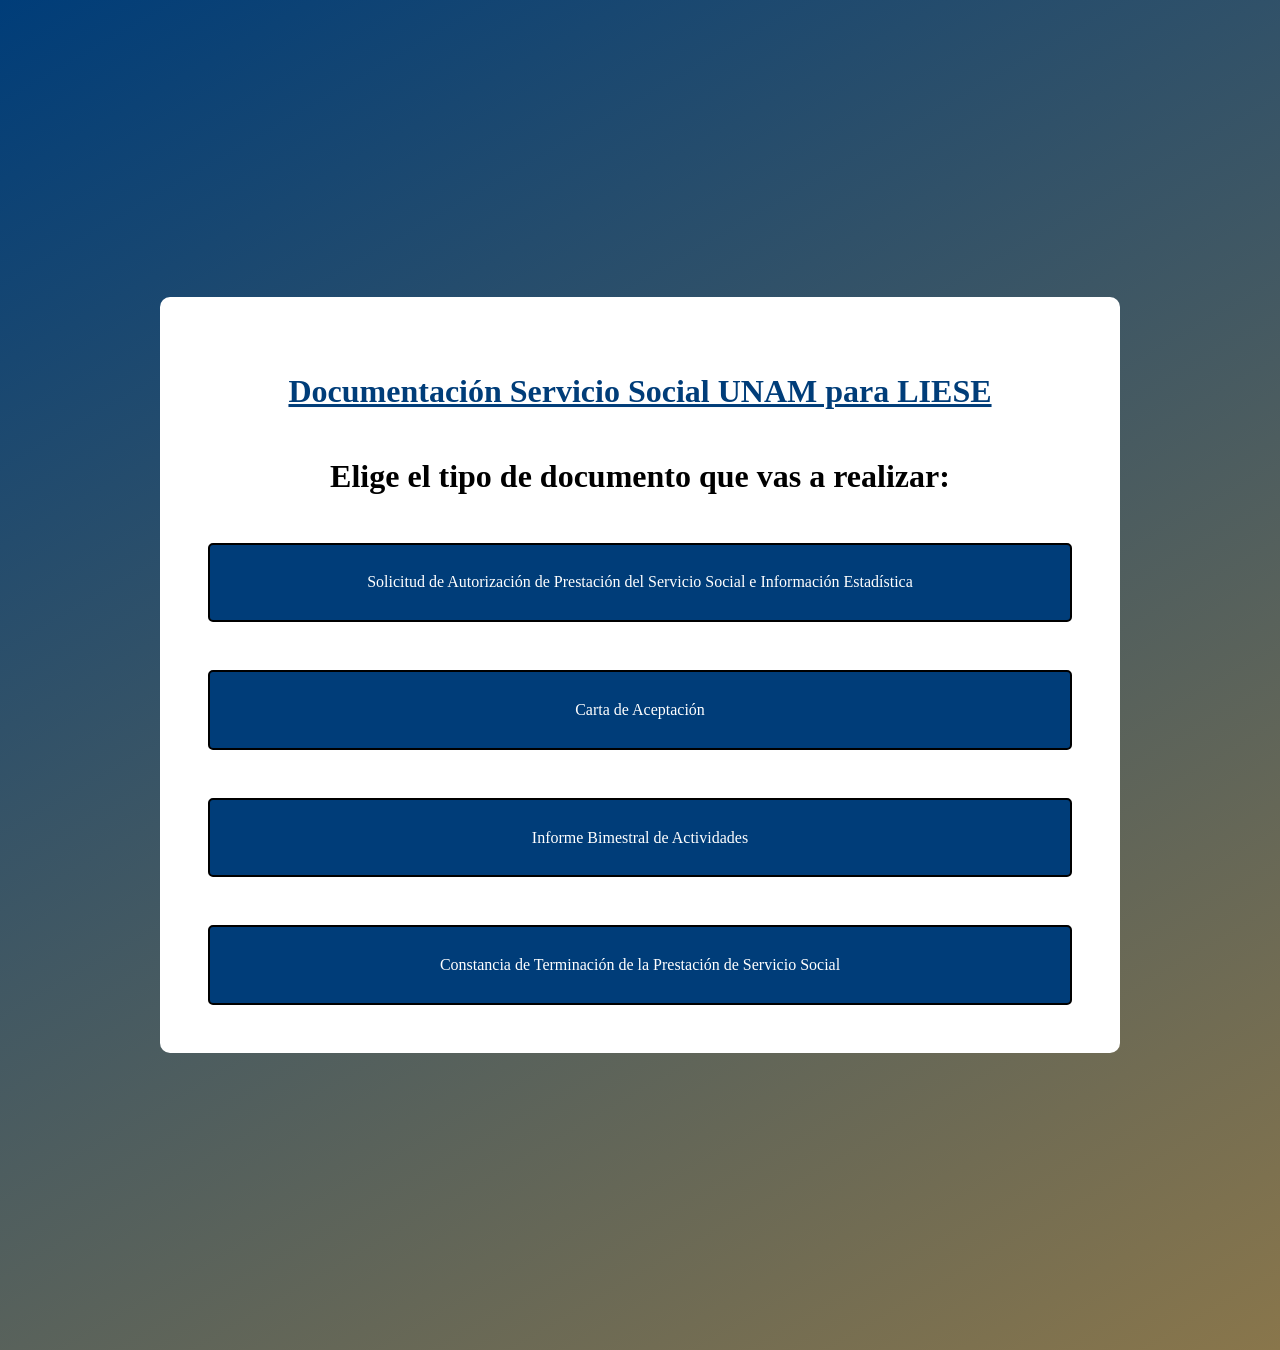
<file: index.html>
<!DOCTYPE html>
<html lang="en">
<head>
    <meta charset="UTF-8">
    <meta name="viewport" content="width=device-width, initial-scale=1.0">
    <title>Documentación Servicio Social UNAM</title>
    <link rel="stylesheet" href="style.css">
</head>
<script>
    function cartaSolicitud(){
        document.getElementById("cartaSolicitud").onclick = function(){
            window.location.href = "cartaSolicitud.html";
        }
    }
    function cartaAceptacion(){
        document.getElementById("cartaAceptacion").onclick = function(){
            window.location.href = "cartaAceptacion.html";
        }
    }
    function informeActividades(){
        document.getElementById("informeActividades").onclick = function(){
            window.location.href = "informeActividades.html";
        }
    }
    function constanciaTerminacion(){
        document.getElementById("constanciaTerminacion").onclick = function(){
            window.location.href = "constanciaTerminacion.html";
        }
    }
    
</script>
<body>
    <div class="contenedor01">
        <h1 class="docSStitulo">Documentación Servicio Social UNAM para LIESE</h1>
        <h1>Elige el tipo de documento que vas a realizar:</h1>
        <div class="boton1" id="cartaSolicitud" onclick="cartaSolicitud()">Solicitud de Autorización de Prestación del Servicio Social e Información Estadística</div>
        <div class="boton2" id="cartaAceptacion" onclick="cartaAceptacion()">Carta de Aceptación</div>
        <div class="boton3" id="informeActividades" onclick="informeActividades()">Informe Bimestral de Actividades</div>
        <div class="boton4" id="constanciaTerminacion" onclick="constanciaTerminacion()">Constancia de Terminación de la Prestación de Servicio Social</div>
    </div>
</body>
</html>
</file>
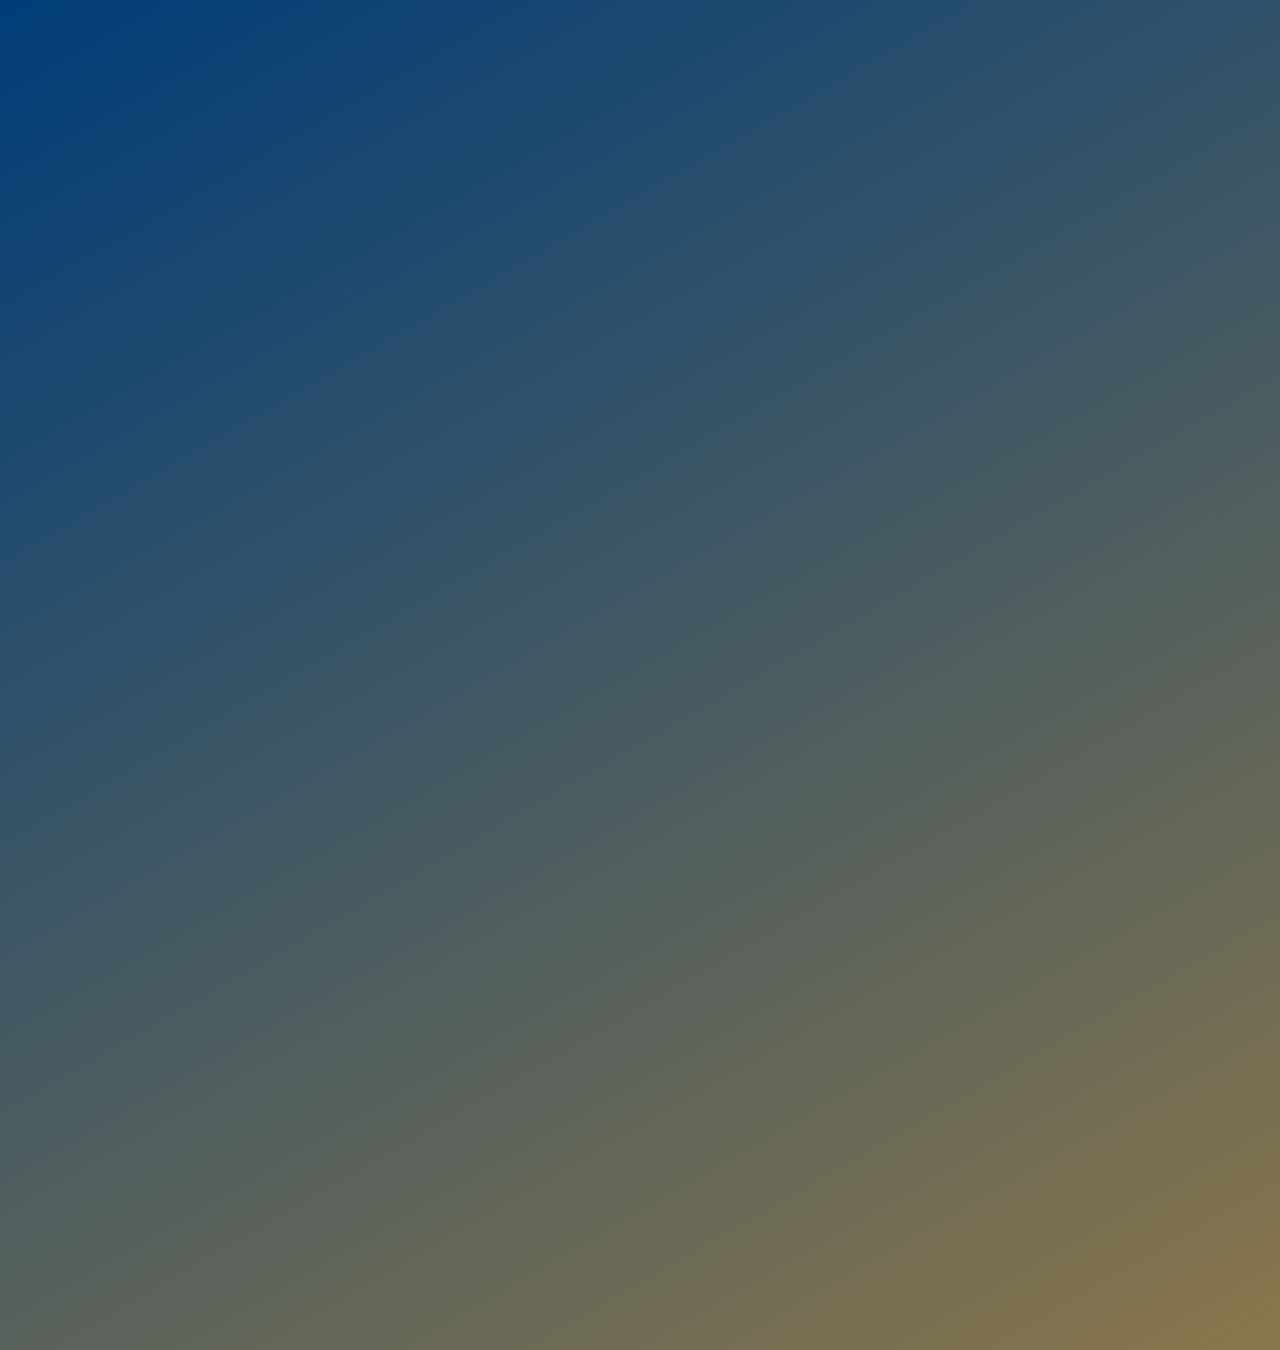
<file: cartaAceptacion.html>
<!DOCTYPE html>
<html lang="en">
<head>
    <meta charset="UTF-8">
    <meta name="viewport" content="width=device-width, initial-scale=1.0">
    <title>Carta de Aceptación</title>
    <link rel="stylesheet" href="style.css">
</head>
<body>
    
</body>
</html>
</file>
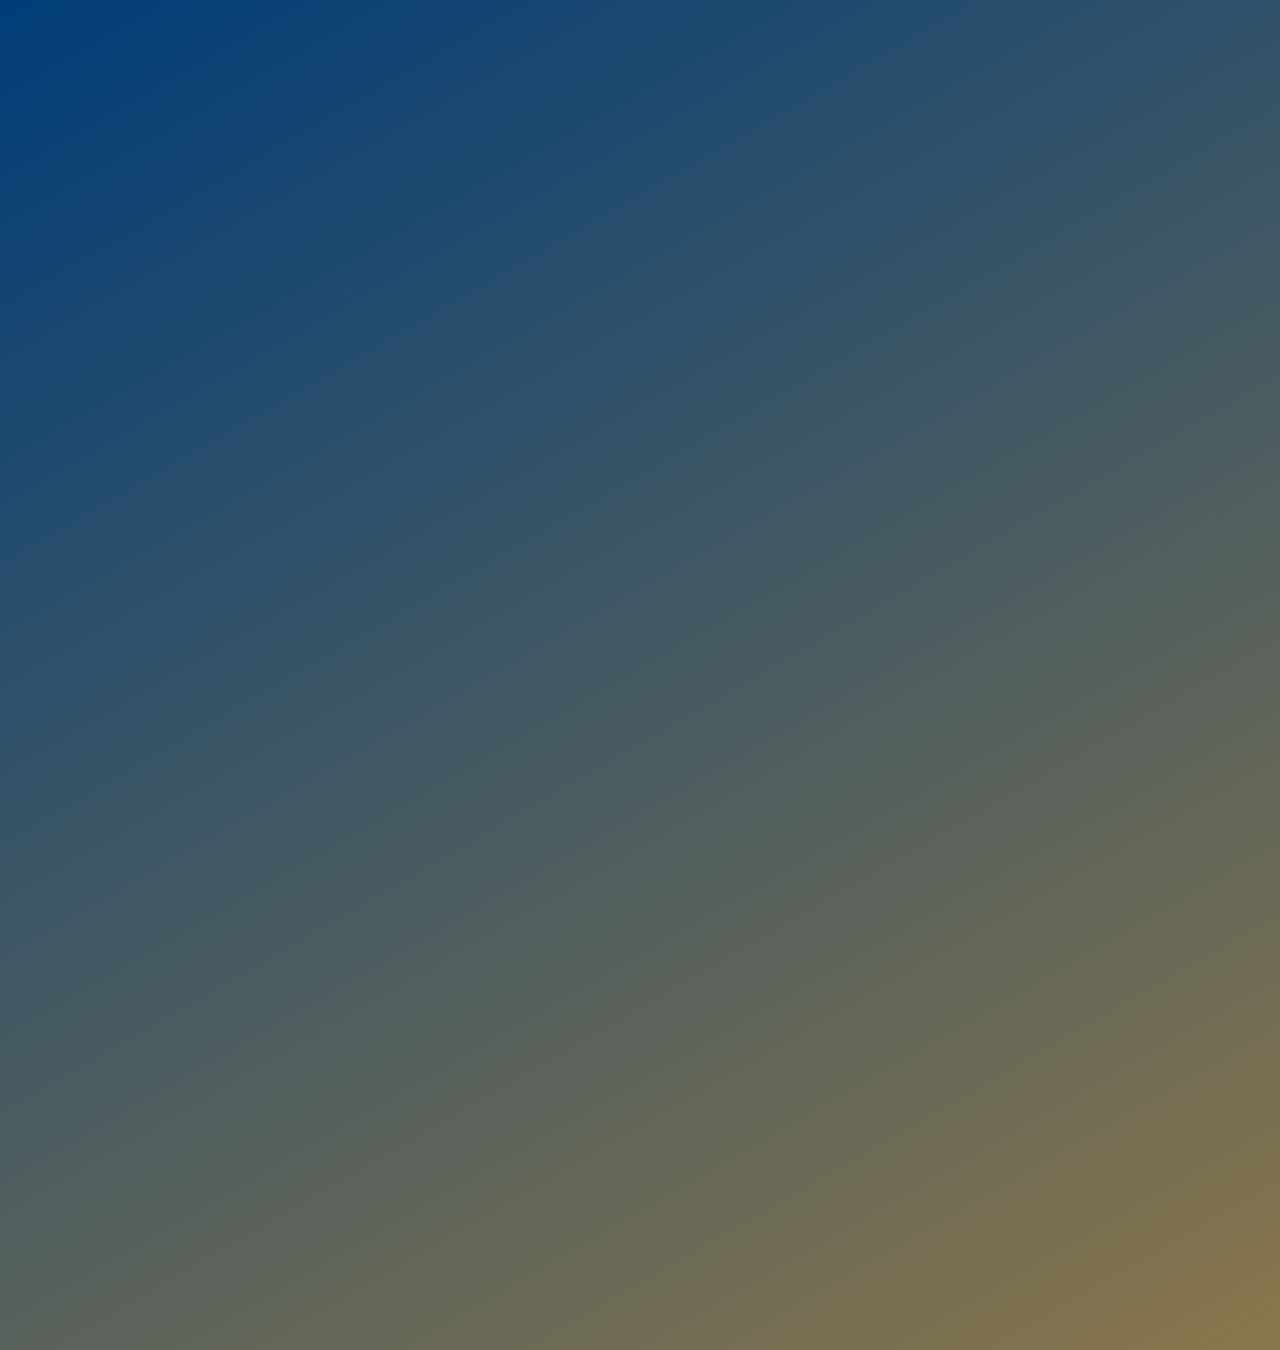
<file: constanciaTerminacion.html>
<!DOCTYPE html>
<html lang="en">
<head>
    <meta charset="UTF-8">
    <meta name="viewport" content="width=device-width, initial-scale=1.0">
    <title>Document</title>
    <link rel="stylesheet" href="style.css">
</head>
<body>
    
</body>
</html>
</file>
<file: style.css>
body{
    margin: 0;
    padding: 0;
    font-family: Verdana;
    background: linear-gradient(150deg,#003D79,#89764b);
    height: auto;
    min-height: 150vh;
    overflow: auto;
    position: relative;
    z-index: -1;
}
.contenedor01{
    position: absolute;
    top: 50%;
    left: 50%;
    transform: translate(-50%,-50%);
    width: 75%;
    background-color: white;
    border-radius: 10px;
}
.contenedor01 h1{
    margin: 5%;
    text-align: center;
}
.contenedor01 h1.docSStitulo{
    text-decoration: underline;
    color:#003D79;
    margin-top: 2cm;
}
.contenedor01 input{
    margin: 5%;
    display: flex;
    justify-content: center;
    align-items: center;
    font-family: verdana;
}
.boton1, .boton2, .boton3, .boton4 {
    margin: 5%;
    display: flex;
    justify-content: center;
    align-items: center;
    text-align: center;
    padding: 3%;
    border: 2px;
    border-style: solid;
    border-color: black;
    background-color: #003D79;
    color: white;
    user-select: none;
    border-radius: 5px;
}
    .boton1:hover,.boton2:hover, .boton3:hover, .boton4:hover{
        background-color: #89764b;
        border: 8px;
        border-style: solid;
        border-color: black;
        cursor: pointer;
        transition-duration: 0.25s;
        border-radius: 15px;
    }
.bodyImpresion{
    background-color: white;
    display: flex;
    flex-direction: column;
    position: absolute;
    width: 100%;
    height: 175vh;
    font-family: Arial;
}
.tituloSolicitud{
    position: static;
    text-align: center;
    width: 100%;
    font-family: arial;
    font-weight: bold;
    font-size: 14pt;
    padding-top: 3.2cm;
    background-color: white;
}
.alumnoTitulo{
    position: static;
    background-color: white;
    text-align: center;
    font-size: 10pt;
    margin-left: 2.25cm;
    margin-right: 2.25cm;
    
}
button{
    width: 20vb;
    max-width: 20vb;
}
    button:hover{
        transition: 0.25s;
        max-width: 40vb;
        width: 40vb;
        height: 20%;
        cursor: pointer;
    }
@media print {
    .no-print {
      display: none;
    }
    /* Ocultar el título de la página */
    h1 {
      display: none;
    }
    /* Ocultar la URL del servidor */
    @page {
      margin: 0;
    }
  }
.datosAlumno{
    margin-left: 1.8cm;
    margin-right: 1.8cm;
    display: flex;
    flex-direction: column;
    border: 2px;
    border-style: solid;
    padding: 0.2cm;
}
.datosAlumno input{
    text-align: left;
    font-weight: bold;
    width: 50%;
}
</file>
